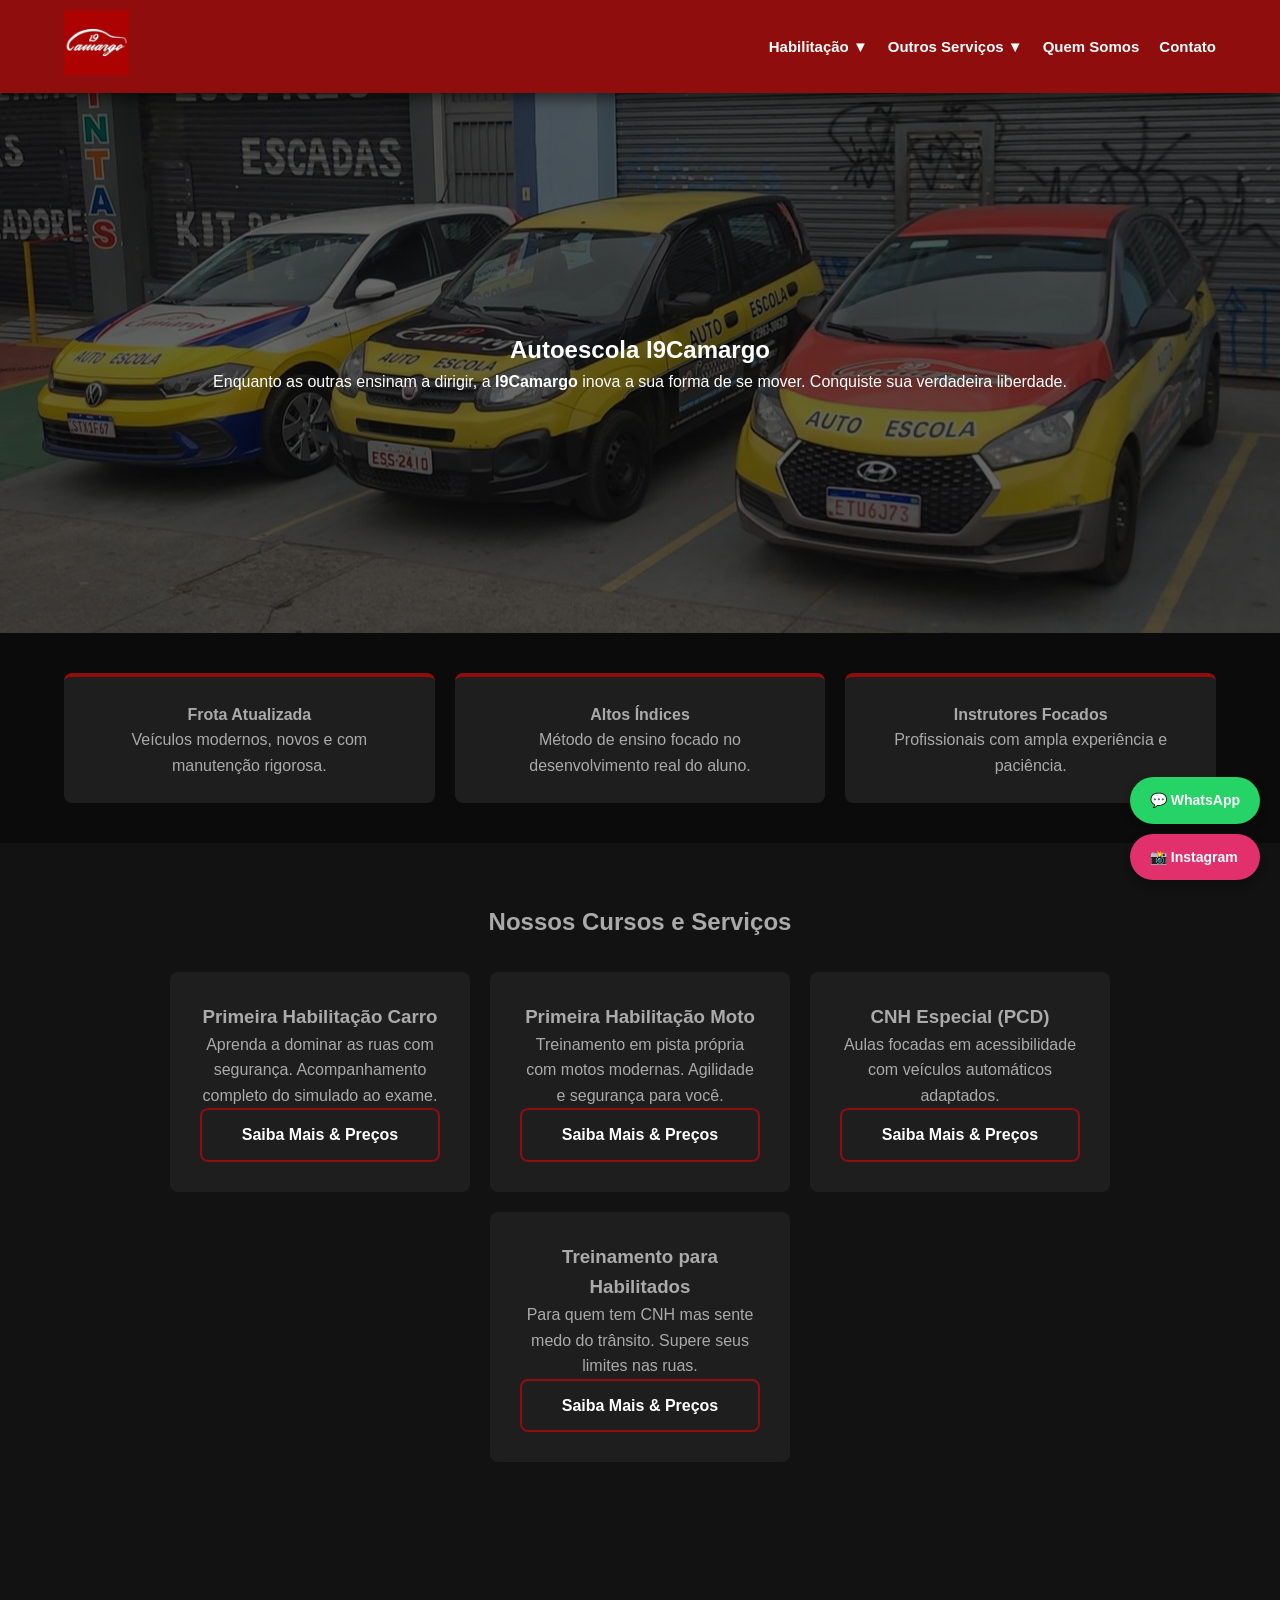
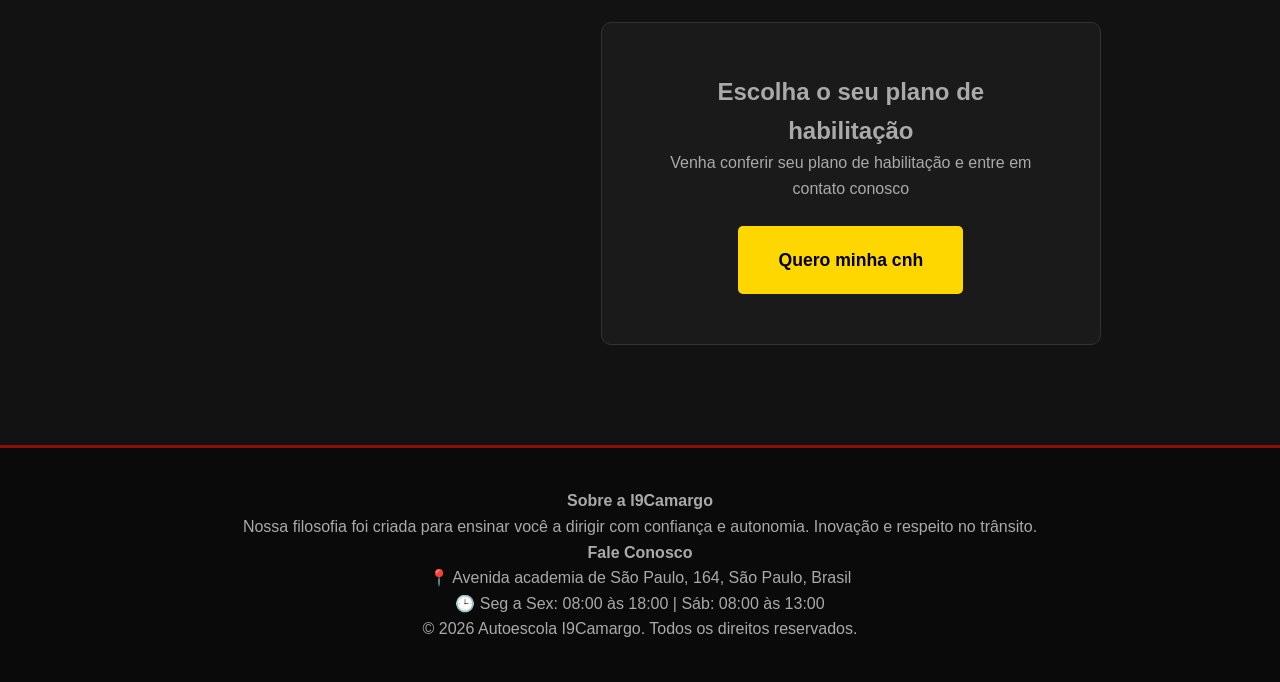
<file: index.html>
<!DOCTYPE html>
<html lang="pt-BR">
<head>
    <meta charset="UTF-8">
    <meta name="viewport" content="width=device-width, initial-scale=1.0">
    <title>Autoescola I9Camargo | Sua CNH Sem Burocracia</title>
    <link rel="icon" type="image/jpeg" href="assets/logo.jpg">
    <link rel="stylesheet" href="css/style.css">
    <style>
        /* Ajustes para centralizar o último card */
        .grid-servicos { display: flex; flex-wrap: wrap; justify-content: center; gap: 20px; }
        .card { width: 300px; }
        .container-flex-planos { display: flex; justify-content: flex-end; padding: 40px 10%; }
        .card-chamada { 
            background: #1a1a1a; 
            padding: 50px; 
            border-radius: 10px; 
            border: 1px solid #333; 
            text-align: center; 
            width: 100%; 
            max-width: 500px; 
        }
        .btn-grande { 
            background: #FFD700; 
            color: #000; 
            padding: 20px 40px; 
            text-decoration: none; 
            font-weight: bold; 
            border-radius: 5px; 
            display: inline-block; 
            margin-top: 25px; 
            font-size: 1.1rem;
        }
    </style>
</head>
<body>

    <div class="topo-comercial">
        <div>📍 Avenida academia de São Paulo, 164, São Paulo, Brasil</div>
        <div>
            <a href="https://www.instagram.com/autoescolai9camargo/#" target="_blank">📸 Instagram</a>
            <a href="https://wa.me/message/3VDWR5NXCJEEN1" target="_blank">💬 WhatsApp</a>
        </div>
    </div>

    <header>
        <a href="#" class="logo-container">
            <img src="assets/logo.jpg" alt="Autoescola i9Camargo" class="logo-img">
        </a>
        <nav>
            <div class="menu-item">
                <button class="dropdown-btn">Habilitação ▼</button>
                <div class="dropdown-content">
                    <a href="cnh-b.html">Primeira CNH Carro (B)</a>
                    <a href="cnh-a.html">Primeira CNH Moto (A)</a>
                    <a href="#">CNH Carro e Moto (AB)</a>
                    <a href="cnh-pcd.html">CNH Especial (PCD)</a>
                </div>
            </div>
            <div class="menu-item">
                <button class="dropdown-btn">Outros Serviços ▼</button>
                <div class="dropdown-content">
                    <a href="#">Reciclagem de CNH</a>
                    <a href="#">Aulas para Habilitados</a>
                </div>
            </div>
            <div class="menu-item"><a href="sobre.html">Quem Somos</a></div>
            <div class="menu-item"><a href="#contato">Contato</a></div>
        </nav>
    </header>

    <section class="hero">
        <h1>Autoescola I9Camargo</h1>
        <p>Enquanto as outras ensinam a dirigir, a <strong>I9Camargo</strong> inova a sua forma de se mover. Conquiste sua verdadeira liberdade.</p>
    </section>

    <section class="diferenciais">
        <div class="dif-item"><h4>Frota Atualizada</h4><p>Veículos modernos, novos e com manutenção rigorosa.</p></div>
        <div class="dif-item"><h4>Altos Índices</h4><p>Método de ensino focado no desenvolvimento real do aluno.</p></div>
        <div class="dif-item"><h4>Instrutores Focados</h4><p>Profissionais com ampla experiência e paciência.</p></div>
    </section>

    <section class="servicos" id="servicos">
        <h2>Nossos Cursos e Serviços</h2>
        <div class="grid-servicos">
            <div class="card">
                <h3>Primeira Habilitação Carro</h3>
                <p>Aprenda a dominar as ruas com segurança. Acompanhamento completo do simulado ao exame.</p>
                <a href="cnh-b.html" class="btn-card">Saiba Mais & Preços</a>
            </div>
            <div class="card">
                <h3>Primeira Habilitação Moto</h3>
                <p>Treinamento em pista própria com motos modernas. Agilidade e segurança para você.</p>
                <a href="cnh-a.html" class="btn-card">Saiba Mais & Preços</a>
            </div>
            <div class="card">
                <h3>CNH Especial (PCD)</h3>
                <p>Aulas focadas em acessibilidade com veículos automáticos adaptados.</p>
                <a href="cnh-pcd.html" class="btn-card">Saiba Mais & Preços</a>
            </div>
            <div class="card">
                <h3>Treinamento para Habilitados</h3>
                <p>Para quem tem CNH mas sente medo do trânsito. Supere seus limites nas ruas.</p>
                <a href="#" class="btn-card">Saiba Mais & Preços</a>
            </div>
        </div>
    </section>

    <section class="secao-planos" id="planos">
        <div class="container-flex-planos">
            <div class="card-chamada">
                <h2>Escolha o seu plano de habilitação</h2>
                <p>Venha conferir seu plano de habilitação e entre em contato conosco</p>
                <a href="https://wa.me/message/3VDWR5NXCJEEN1" target="_blank" class="btn-grande">Quero minha cnh</a>
            </div>
        </div>
    </section>

    <footer id="contato">
        <div class="footer-container">
            <div class="footer-col">
                <h4>Sobre a I9Camargo</h4>
                <p>Nossa filosofia foi criada para ensinar você a dirigir com confiança e autonomia. Inovação e respeito no trânsito.</p>
            </div>
            <div class="footer-col">
                <h4>Fale Conosco</h4>
                <p>📍 Avenida academia de São Paulo, 164, São Paulo, Brasil</p>
                <p>🕒 Seg a Sex: 08:00 às 18:00 | Sáb: 08:00 às 13:00</p>
            </div>
        </div>
        <div class="footer-bottom">
            <p>&copy; 2026 Autoescola I9Camargo. Todos os direitos reservados.</p>
        </div>
    </footer>

    <div class="botoes-flutuantes">
        <a href="https://wa.me/message/3VDWR5NXCJEEN1" target="_blank" class="btn-float whatsapp">💬 WhatsApp</a>
        <a href="https://www.instagram.com/autoescolai9camargo/#" target="_blank" class="btn-float instagram">📸 Instagram</a>
    </div>

    <script src="js/script.js"></script>
</body>
</html>
</file>
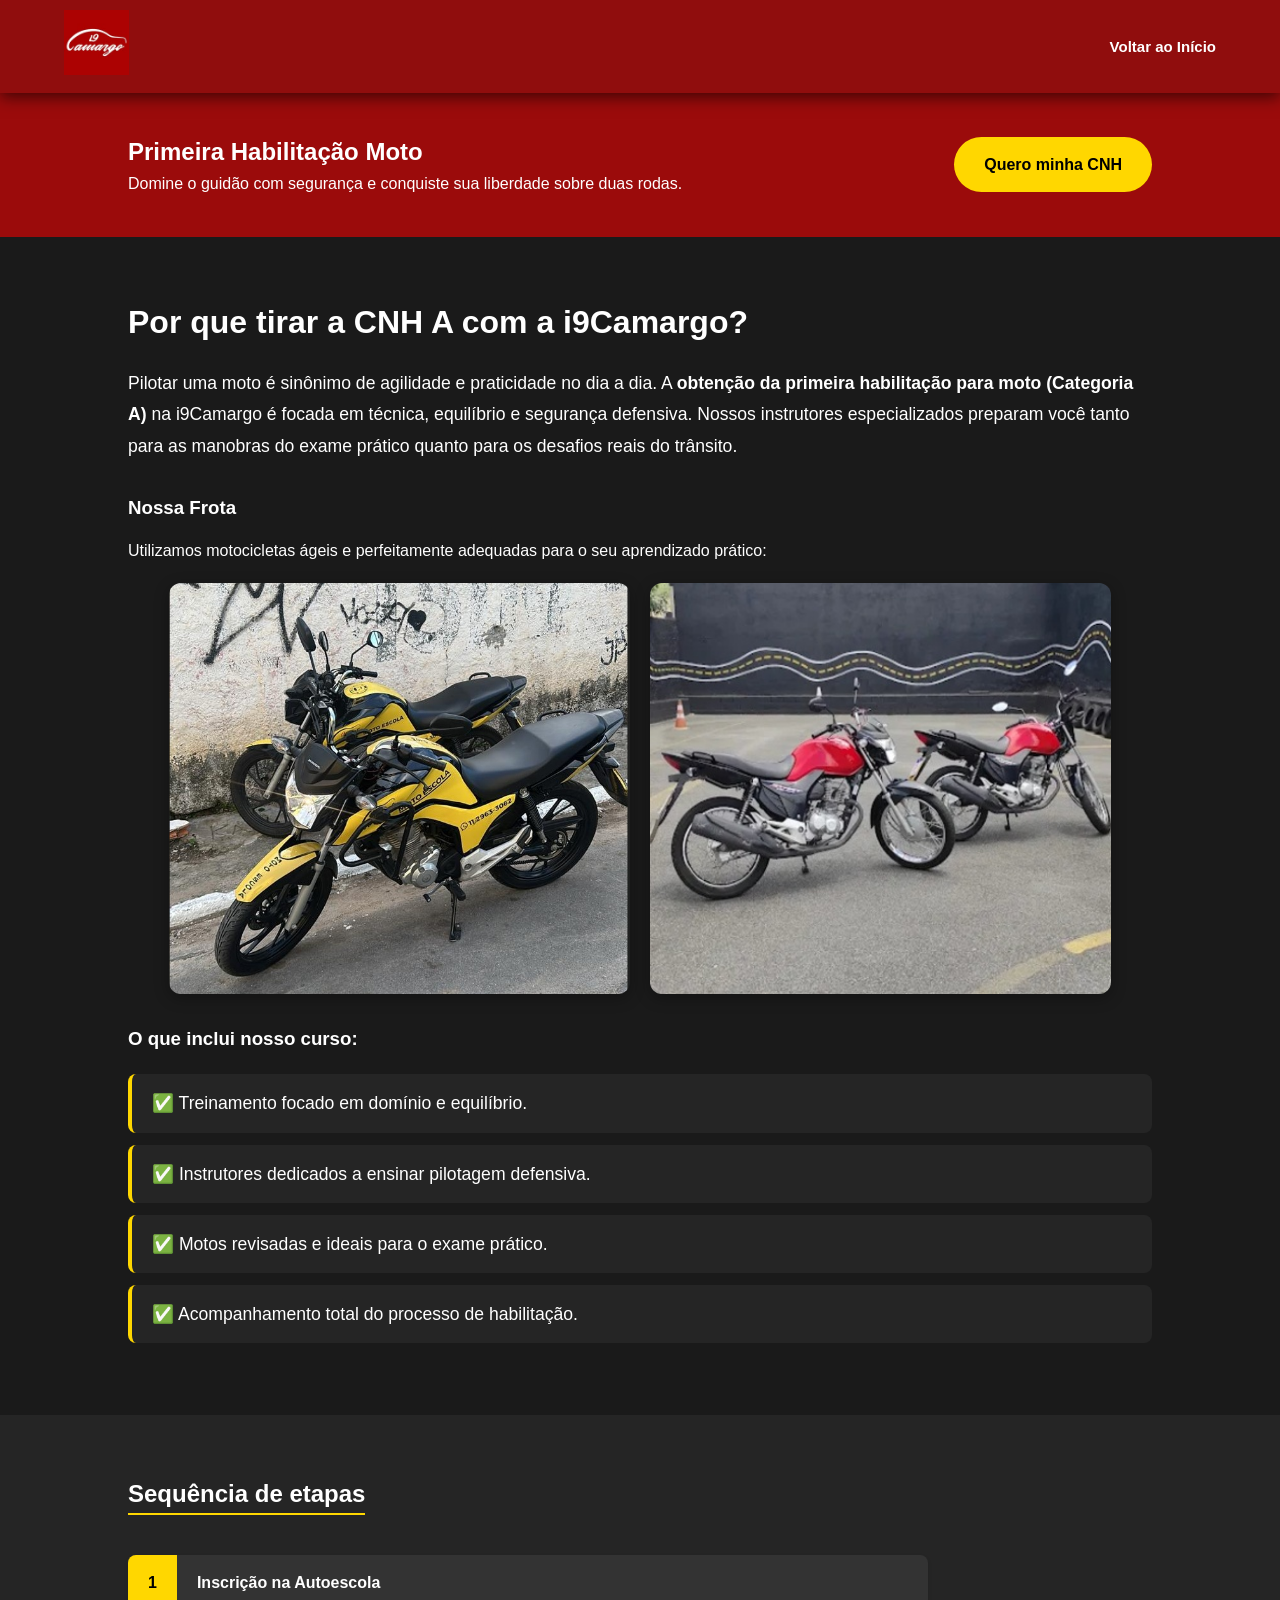
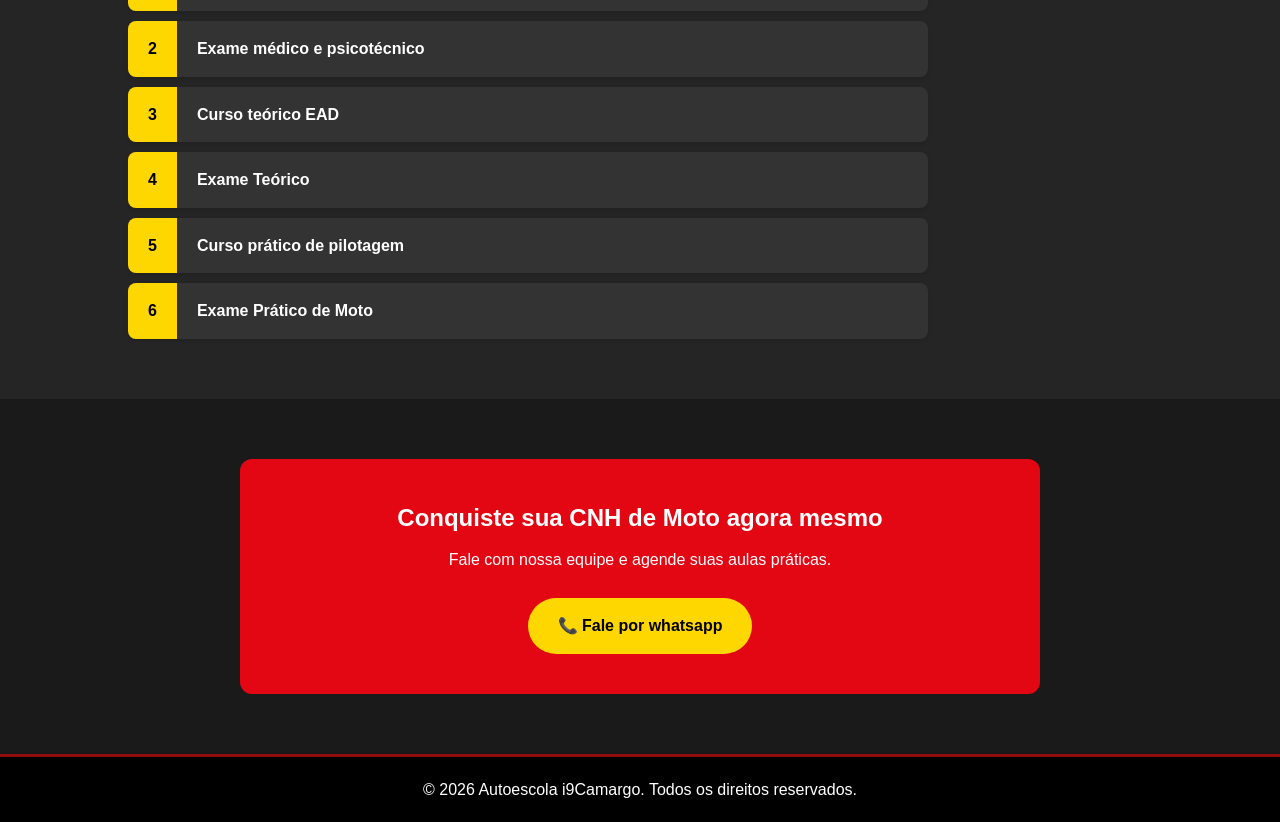
<file: cnh-a.html>
<!DOCTYPE html>
<html lang="pt-BR">
<head>
    <meta charset="UTF-8">
    <meta name="viewport" content="width=device-width, initial-scale=1.0">
    <title>Primeira CNH Moto (A) | Autoescola i9Camargo</title>
    <link rel="stylesheet" href="css/style.css">
    <style>
        .etapa-num { background: #FFD700 !important; color: #000 !important; }
        .lista-beneficios { list-style-type: none; padding-left: 0; margin-top: 20px; }
        .lista-beneficios li { background: #252525; margin-bottom: 12px; padding: 15px 20px; border-radius: 8px; display: flex; align-items: center; border-left: 4px solid #FFD700; font-size: 1.1rem; }
    </style>
</head>
<body style="background-color: #121212; color: #ffffff;">

    <header>
        <a href="index.html"><img src="assets/logo.jpg" alt="Autoescola i9Camargo" class="logo-img"></a>
        <nav><div class="menu-item"><a href="index.html" style="color: #ffffff;">Voltar ao Início</a></div></nav>
    </header>

    <!-- Banner ajustado com justify-content: space-between para colocar o botão na direita[cite: 1] -->
    <section class="banner-cnh" style="display: flex; align-items: center; justify-content: space-between; padding: 40px 10%; background: #9b0b0b;">
        <div class="conteudo-banner">
            <h1>Primeira Habilitação Moto</h1>
            <p>Domine o guidão com segurança e conquiste sua liberdade sobre duas rodas.</p>
        </div>
        <div class="botao-banner">
            <a href="https://wa.me/message/3VDWR5NXCJEEN1" target="_blank" class="btn-banner">Quero minha CNH</a>
        </div>
    </section>

    <section class="detalhes-curso" style="padding: 60px 10%; background: #1a1a1a; color: #ffffff;">
        <h2 style="font-size: 2rem; margin-bottom: 20px;">Por que tirar a CNH A com a i9Camargo?</h2>
        <p style="margin-bottom: 20px; font-size: 1.1rem; line-height: 1.8;">
            Pilotar uma moto é sinônimo de agilidade e praticidade no dia a dia. A 
            <strong>obtenção da primeira habilitação para moto (Categoria A)</strong> na i9Camargo é focada 
            em técnica, equilíbrio e segurança defensiva. Nossos instrutores especializados preparam você 
            tanto para as manobras do exame prático quanto para os desafios reais do trânsito.
        </p>
        
        <h3 style="margin-top: 30px; margin-bottom: 15px;">Nossa Frota</h3>
        <p>Utilizamos motocicletas ágeis e perfeitamente adequadas para o seu aprendizado prático:</p>
        <div style="display: flex; gap: 20px; justify-content: center; flex-wrap: wrap; margin: 20px 0;">
            <img src="assets/amarelo.jpg" alt="Moto Amarela" style="width: 45%; border-radius: 12px; box-shadow: 0 4px 15px rgba(0,0,0,0.3);">
            <img src="assets/vermelho.jpg" alt="Moto Vermelha" style="width: 45%; border-radius: 12px; box-shadow: 0 4px 15px rgba(0,0,0,0.3);">
        </div>
        
        <h3 style="margin-top: 30px; margin-bottom: 15px;">O que inclui nosso curso:</h3>
        <ul class="lista-beneficios">
            <li>✅ Treinamento focado em domínio e equilíbrio.</li>
            <li>✅ Instrutores dedicados a ensinar pilotagem defensiva.</li>
            <li>✅ Motos revisadas e ideais para o exame prático.</li>
            <li>✅ Acompanhamento total do processo de habilitação.</li>
        </ul>
    </section>

    <section style="padding: 60px 10%; background: #252525;">
        <h2 style="margin-bottom: 20px; border-bottom: 2px solid #FFD700; display: inline-block; color: #ffffff;">Sequência de etapas</h2>
        <div style="display: flex; flex-direction: column; gap: 10px; max-width: 800px; margin-top: 20px;">
            <div style="display: flex; align-items: center; background: #333333; border-radius: 8px; overflow: hidden; box-shadow: 0 2px 4px rgba(0,0,0,0.1);">
                <div class="etapa-num" style="padding: 15px 20px; font-weight: bold;">1</div>
                <div style="padding: 15px 20px; font-weight: 600; color: #ffffff;">Inscrição na Autoescola</div>
            </div>
            <div style="display: flex; align-items: center; background: #333333; border-radius: 8px; overflow: hidden; box-shadow: 0 2px 4px rgba(0,0,0,0.1);">
                <div class="etapa-num" style="padding: 15px 20px; font-weight: bold;">2</div>
                <div style="padding: 15px 20px; font-weight: 600; color: #ffffff;">Exame médico e psicotécnico</div>
            </div>
            <div style="display: flex; align-items: center; background: #333333; border-radius: 8px; overflow: hidden; box-shadow: 0 2px 4px rgba(0,0,0,0.1);">
                <div class="etapa-num" style="padding: 15px 20px; font-weight: bold;">3</div>
                <div style="padding: 15px 20px; font-weight: 600; color: #ffffff;">Curso teórico EAD</div>
            </div>
            <div style="display: flex; align-items: center; background: #333333; border-radius: 8px; overflow: hidden; box-shadow: 0 2px 4px rgba(0,0,0,0.1);">
                <div class="etapa-num" style="padding: 15px 20px; font-weight: bold;">4</div>
                <div style="padding: 15px 20px; font-weight: 600; color: #ffffff;">Exame Teórico</div>
            </div>
            <div style="display: flex; align-items: center; background: #333333; border-radius: 8px; overflow: hidden; box-shadow: 0 2px 4px rgba(0,0,0,0.1);">
                <div class="etapa-num" style="padding: 15px 20px; font-weight: bold;">5</div>
                <div style="padding: 15px 20px; font-weight: 600; color: #ffffff;">Curso prático de pilotagem</div>
            </div>
            <div style="display: flex; align-items: center; background: #333333; border-radius: 8px; overflow: hidden; box-shadow: 0 2px 4px rgba(0,0,0,0.1);">
                <div class="etapa-num" style="padding: 15px 20px; font-weight: bold;">6</div>
                <div style="padding: 15px 20px; font-weight: 600; color: #ffffff;">Exame Prático de Moto</div>
            </div>
        </div>
    </section>

    <section style="padding: 60px 10%; background: #1a1a1a; text-align: center;">
        <div style="background: #e30613; color: white; padding: 40px; border-radius: 12px; max-width: 800px; margin: 0 auto;">
            <h2 style="margin-bottom: 10px;">Conquiste sua CNH de Moto agora mesmo</h2>
            <p style="margin-bottom: 25px;">Fale com nossa equipe e agende suas aulas práticas.</p>
            <a href="https://wa.me/message/3VDWR5NXCJEEN1" target="_blank" class="btn-banner">📞 Fale por whatsapp</a>
        </div>
    </section>

    <footer id="contato" style="background: #000000; padding: 20px; text-align: center; color: #ffffff;">
        <p>&copy; 2026 Autoescola i9Camargo. Todos os direitos reservados.</p>
    </footer>

    <script src="js/script.js"></script>
</body>
</html>
</file>
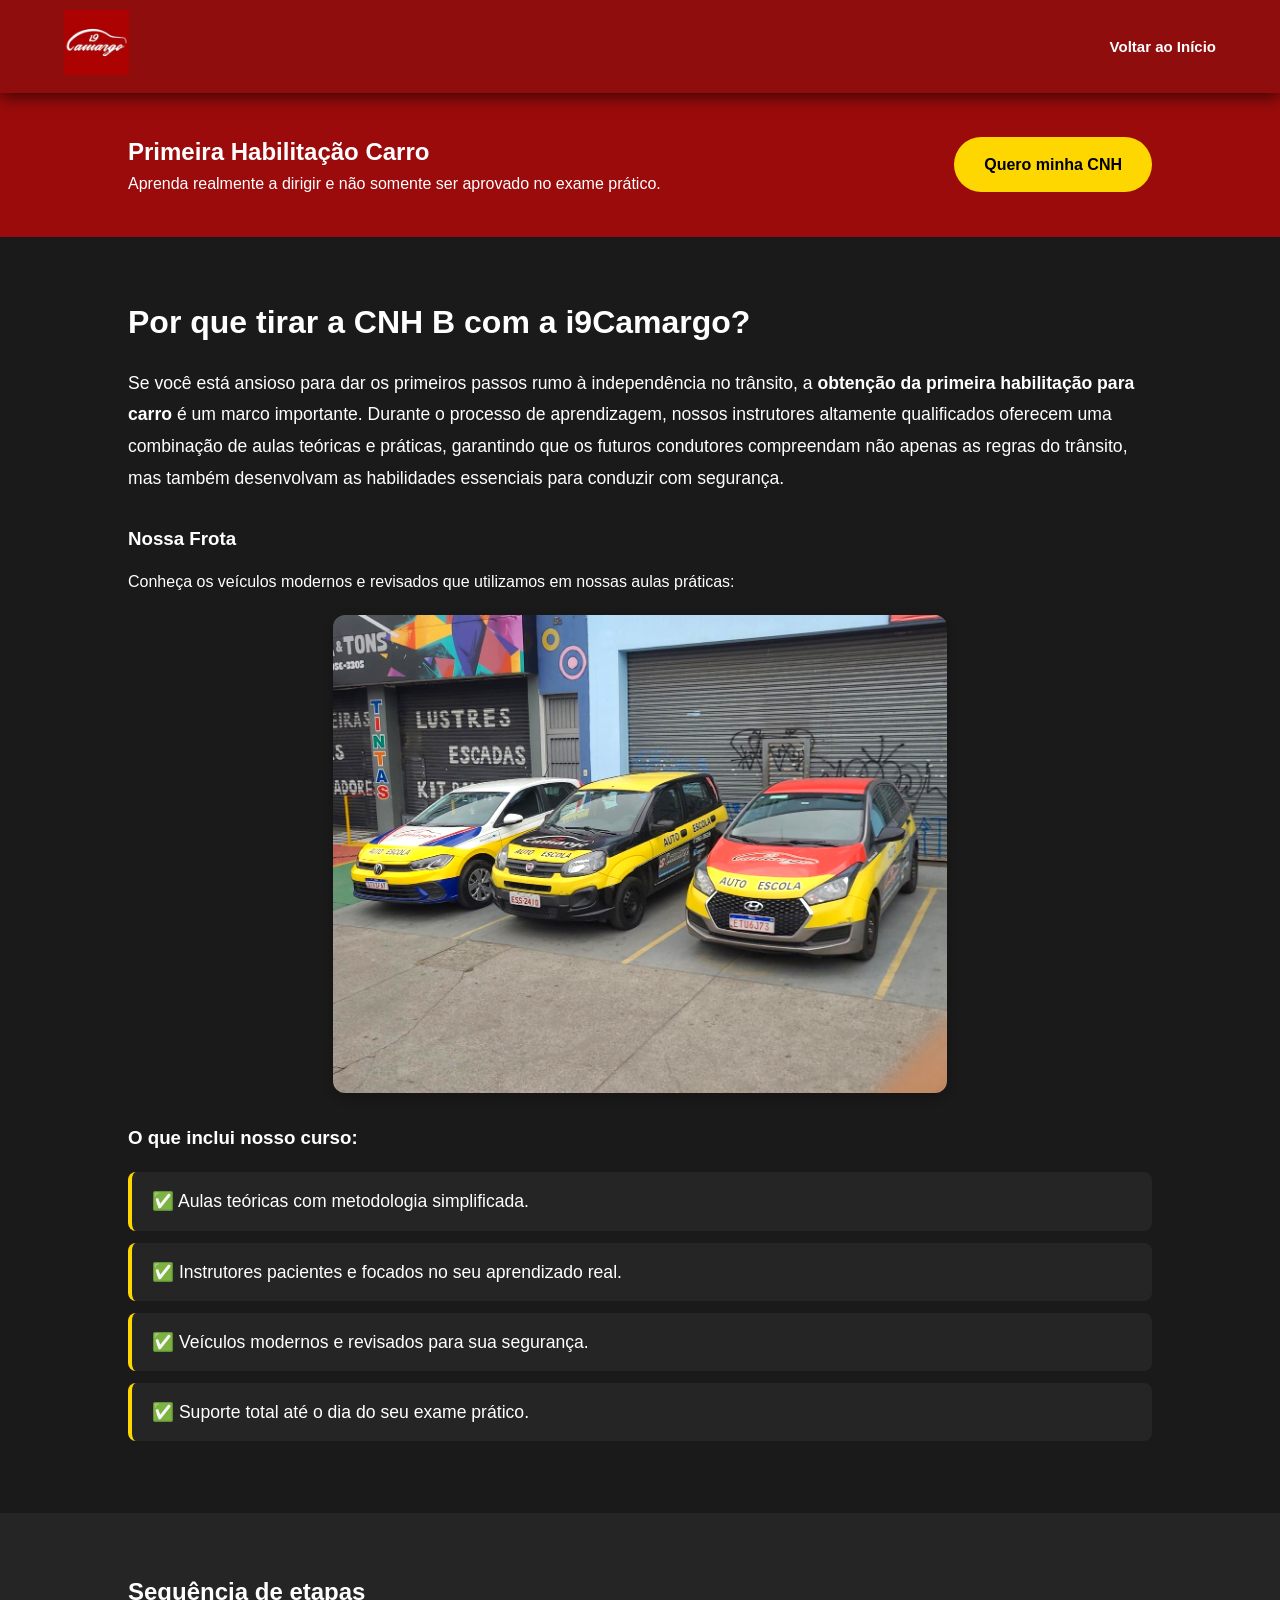
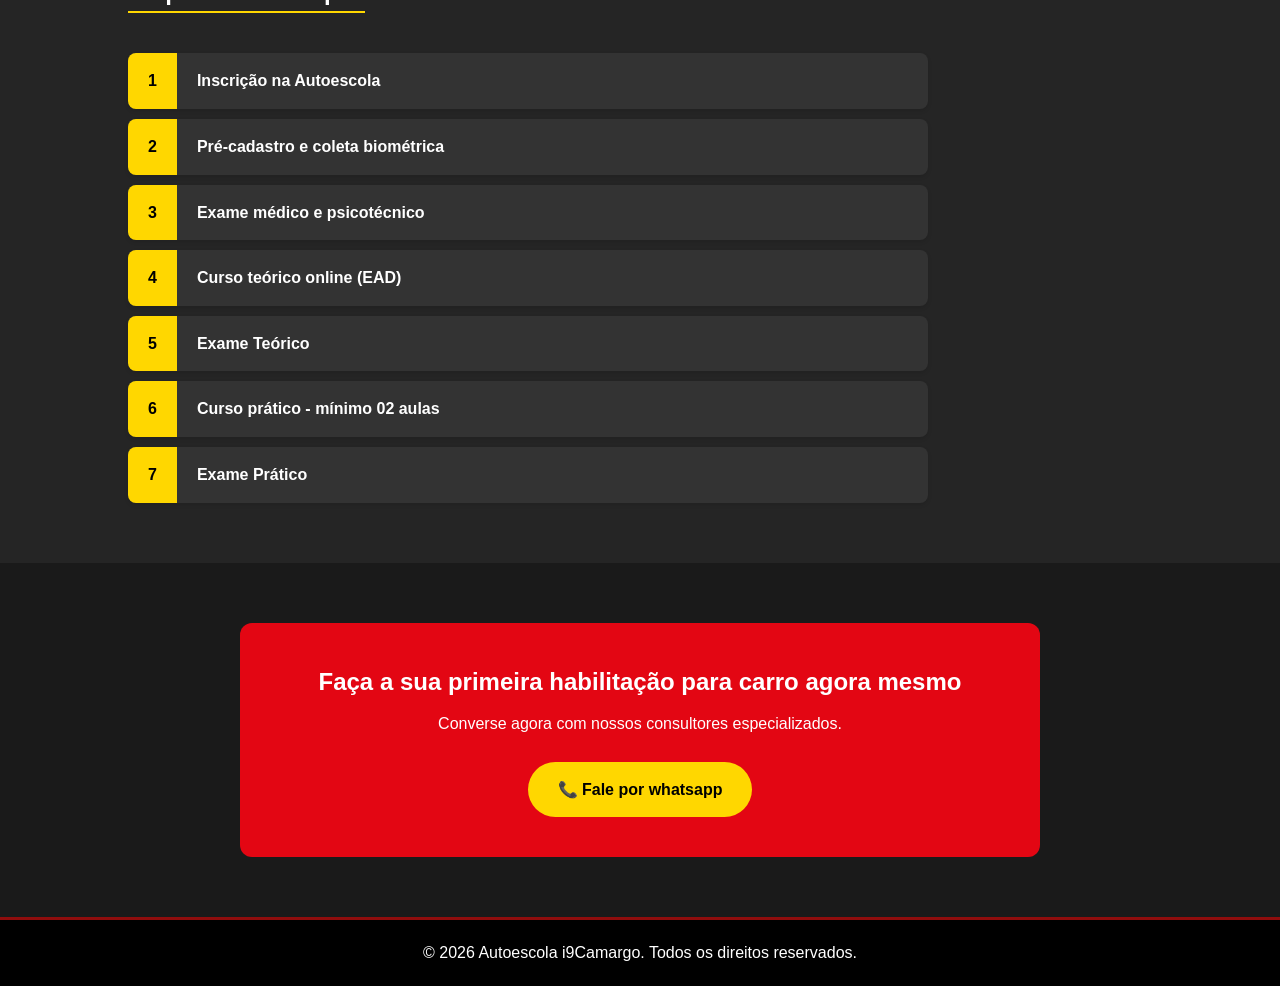
<file: cnh-b.html>
<!DOCTYPE html>
<html lang="pt-BR">
<head>
    <meta charset="UTF-8">
    <meta name="viewport" content="width=device-width, initial-scale=1.0">
    <title>Primeira CNH Carro (B) | Autoescola i9Camargo</title>
    <link rel="stylesheet" href="css/style.css">
    <style>
        .foto-frota-ajustada {
            filter: brightness(1.05) contrast(1.1) saturate(1.1);
            border-radius: 12px;
            box-shadow: 0 4px 15px rgba(0,0,0,0.3);
            width: 60%; 
            height: auto;
            display: block;
            margin: 20px auto;
        }
        .etapa-num { background: #FFD700 !important; color: #000 !important; }
        .lista-beneficios { list-style-type: none; padding-left: 0; margin-top: 20px; }
        .lista-beneficios li { background: #252525; margin-bottom: 12px; padding: 15px 20px; border-radius: 8px; display: flex; align-items: center; border-left: 4px solid #FFD700; font-size: 1.1rem; }
    </style>
</head>
<body style="background-color: #121212; color: #ffffff;">

    <header>
        <a href="index.html"><img src="assets/logo.jpg" alt="Autoescola i9Camargo" class="logo-img"></a>
        <nav><div class="menu-item"><a href="index.html" style="color: #ffffff;">Voltar ao Início</a></div></nav>
    </header>

    <!-- Banner ajustado para alinhar o conteúdo à esquerda e o botão à direita[cite: 1] -->
    <section class="banner-cnh" style="display: flex; align-items: center; justify-content: space-between; padding: 40px 10%; background: #9b0b0b;">
        <div class="conteudo-banner">
            <h1>Primeira Habilitação Carro</h1>
            <p>Aprenda realmente a dirigir e não somente ser aprovado no exame prático.</p>
        </div>
        <div class="botao-banner">
            <a href="https://wa.me/message/3VDWR5NXCJEEN1" target="_blank" class="btn-banner">Quero minha CNH</a>
        </div>
    </section>

    <section class="detalhes-curso" style="padding: 60px 10%; background: #1a1a1a; color: #ffffff;">
        <h2 style="font-size: 2rem; margin-bottom: 20px;">Por que tirar a CNH B com a i9Camargo?</h2>
        <p style="margin-bottom: 20px; font-size: 1.1rem; line-height: 1.8;">
            Se você está ansioso para dar os primeiros passos rumo à independência no trânsito, a 
            <strong>obtenção da primeira habilitação para carro</strong> é um marco importante. 
            Durante o processo de aprendizagem, nossos instrutores altamente qualificados oferecem 
            uma combinação de aulas teóricas e práticas, garantindo que os futuros condutores 
            compreendam não apenas as regras do trânsito, mas também desenvolvam as habilidades 
            essenciais para conduzir com segurança.
        </p>
        
        <h3 style="margin-top: 30px; margin-bottom: 15px;">Nossa Frota</h3>
        <p>Conheça os veículos modernos e revisados que utilizamos em nossas aulas práticas:</p>
        <img src="assets/frota.jpg" alt="Nossa Frota de Veículos" class="foto-frota-ajustada">
        
        <h3 style="margin-top: 30px; margin-bottom: 15px;">O que inclui nosso curso:</h3>
        <ul class="lista-beneficios">
            <li>✅ Aulas teóricas com metodologia simplificada.</li>
            <li>✅ Instrutores pacientes e focados no seu aprendizado real.</li>
            <li>✅ Veículos modernos e revisados para sua segurança.</li>
            <li>✅ Suporte total até o dia do seu exame prático.</li>
        </ul>
    </section>

    <section style="padding: 60px 10%; background: #252525;">
        <h2 style="margin-bottom: 20px; border-bottom: 2px solid #FFD700; display: inline-block; color: #ffffff;">Sequência de etapas</h2>
        <div style="display: flex; flex-direction: column; gap: 10px; max-width: 800px; margin-top: 20px;">
            <div style="display: flex; align-items: center; background: #333333; border-radius: 8px; overflow: hidden; box-shadow: 0 2px 4px rgba(0,0,0,0.1);"><div class="etapa-num" style="padding: 15px 20px; font-weight: bold;">1</div><div style="padding: 15px 20px; font-weight: 600; color: #ffffff;">Inscrição na Autoescola</div></div>
            <div style="display: flex; align-items: center; background: #333333; border-radius: 8px; overflow: hidden; box-shadow: 0 2px 4px rgba(0,0,0,0.1);"><div class="etapa-num" style="padding: 15px 20px; font-weight: bold;">2</div><div style="padding: 15px 20px; font-weight: 600; color: #ffffff;">Pré-cadastro e coleta biométrica</div></div>
            <div style="display: flex; align-items: center; background: #333333; border-radius: 8px; overflow: hidden; box-shadow: 0 2px 4px rgba(0,0,0,0.1);"><div class="etapa-num" style="padding: 15px 20px; font-weight: bold;">3</div><div style="padding: 15px 20px; font-weight: 600; color: #ffffff;">Exame médico e psicotécnico</div></div>
            <div style="display: flex; align-items: center; background: #333333; border-radius: 8px; overflow: hidden; box-shadow: 0 2px 4px rgba(0,0,0,0.1);"><div class="etapa-num" style="padding: 15px 20px; font-weight: bold;">4</div><div style="padding: 15px 20px; font-weight: 600; color: #ffffff;">Curso teórico online (EAD)</div></div>
            <div style="display: flex; align-items: center; background: #333333; border-radius: 8px; overflow: hidden; box-shadow: 0 2px 4px rgba(0,0,0,0.1);"><div class="etapa-num" style="padding: 15px 20px; font-weight: bold;">5</div><div style="padding: 15px 20px; font-weight: 600; color: #ffffff;">Exame Teórico</div></div>
            <div style="display: flex; align-items: center; background: #333333; border-radius: 8px; overflow: hidden; box-shadow: 0 2px 4px rgba(0,0,0,0.1);"><div class="etapa-num" style="padding: 15px 20px; font-weight: bold;">6</div><div style="padding: 15px 20px; font-weight: 600; color: #ffffff;">Curso prático - mínimo 02 aulas</div></div>
            <div style="display: flex; align-items: center; background: #333333; border-radius: 8px; overflow: hidden; box-shadow: 0 2px 4px rgba(0,0,0,0.1);"><div class="etapa-num" style="padding: 15px 20px; font-weight: bold;">7</div><div style="padding: 15px 20px; font-weight: 600; color: #ffffff;">Exame Prático</div></div>
        </div>
    </section>

    <section style="padding: 60px 10%; background: #1a1a1a; text-align: center;">
        <div style="background: #e30613; color: white; padding: 40px; border-radius: 12px; max-width: 800px; margin: 0 auto;">
            <h2 style="margin-bottom: 10px;">Faça a sua primeira habilitação para carro agora mesmo</h2>
            <p style="margin-bottom: 25px;">Converse agora com nossos consultores especializados.</p>
            <a href="https://wa.me/message/3VDWR5NXCJEEN1" target="_blank" class="btn-banner">📞 Fale por whatsapp</a>
        </div>
    </section>

    <footer id="contato" style="background: #000000; padding: 20px; text-align: center; color: #ffffff;">
        <p>&copy; 2026 Autoescola i9Camargo. Todos os direitos reservados.</p>
    </footer>

    <script src="js/script.js"></script>
</body>
</html>
</file>
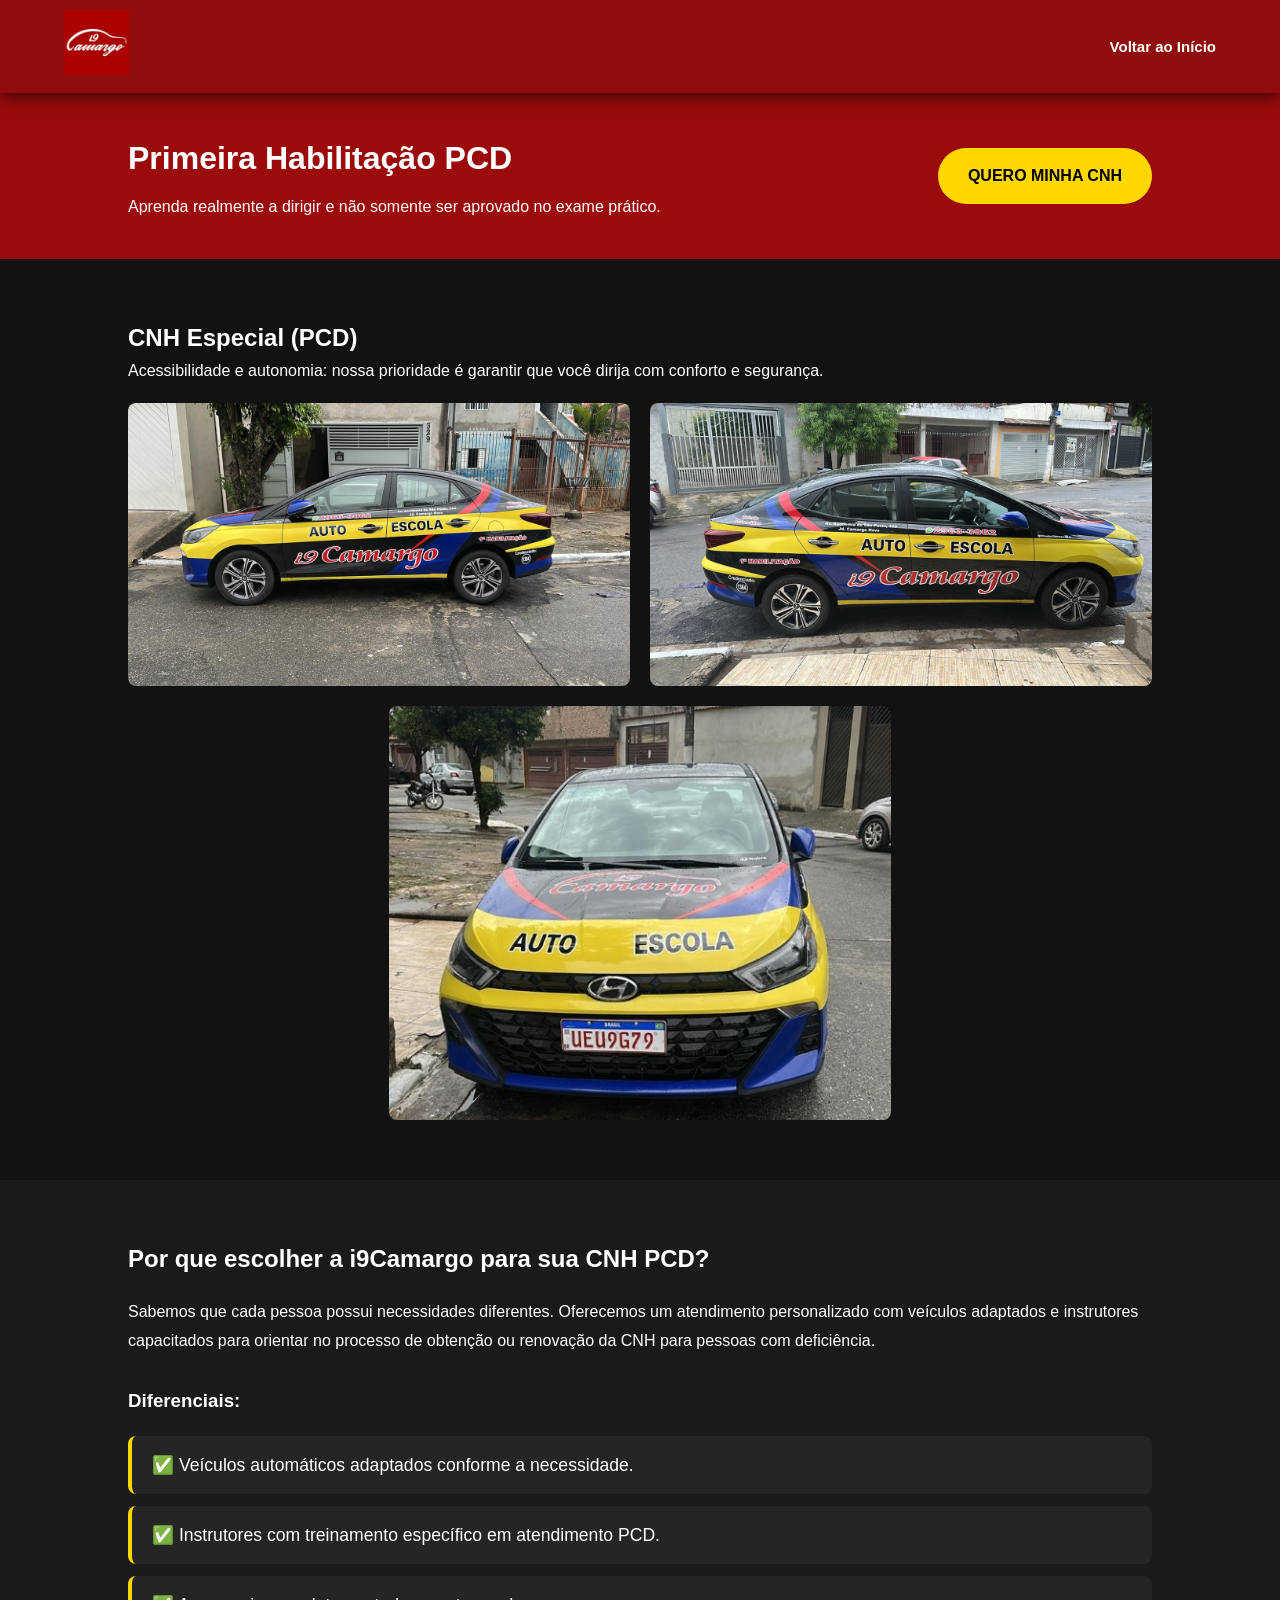
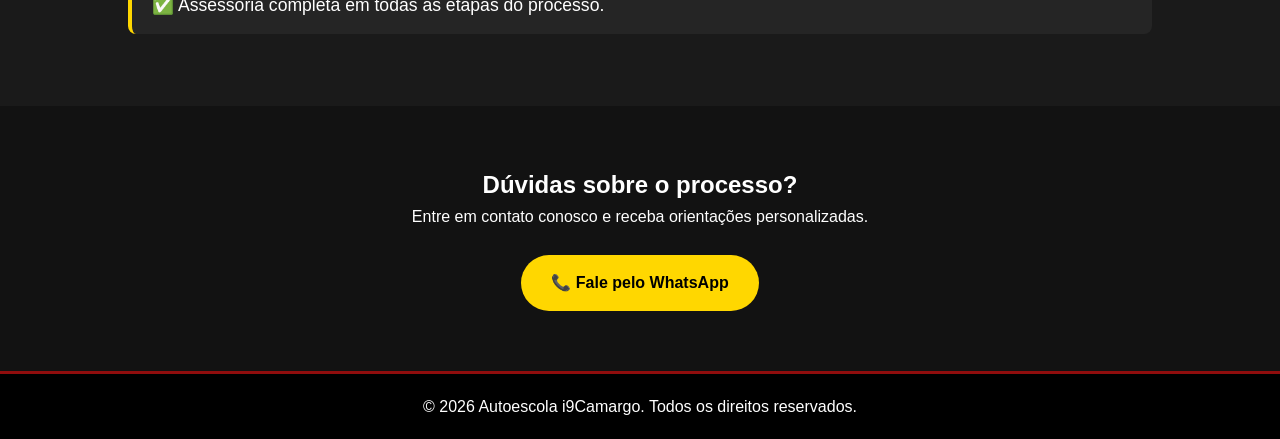
<file: cnh-pcd.html>
<!DOCTYPE html>
<html lang="pt-BR">
<head>
    <meta charset="UTF-8">
    <meta name="viewport" content="width=device-width, initial-scale=1.0">
    <title>CNH Especial (PCD) | Autoescola i9Camargo</title>
    <link rel="stylesheet" href="css/style.css">
    <style>
        .btn-amarelo { background: #FFD700 !important; color: #000 !important; padding: 20px 40px !important; font-size: 1.2rem !important; text-decoration: none; font-weight: bold; border-radius: 30px; display: inline-block; }
        
        .galeria-pcd { 
            display: flex; 
            flex-wrap: wrap; 
            gap: 20px; 
            margin-top: 20px; 
            justify-content: center; 
        }
        
        .galeria-pcd img { 
            width: calc(50% - 10px); 
            border-radius: 8px; 
        }

        .lista-beneficios {
            list-style-type: none;
            padding-left: 0;
            margin-top: 20px;
        }
        .lista-beneficios li {
            background: #252525;
            margin-bottom: 12px;
            padding: 15px 20px;
            border-radius: 8px;
            display: flex;
            align-items: center;
            border-left: 4px solid #FFD700;
            font-size: 1.1rem;
        }
    </style>
</head>
<body style="background-color: #121212; color: #ffffff;">

    <header>
        <a href="index.html"><img src="assets/logo.jpg" alt="Autoescola i9Camargo" class="logo-img"></a>
        <nav><div class="menu-item"><a href="index.html" style="color: #ffffff;">Voltar ao Início</a></div></nav>
    </header>

    <!-- Estrutura do banner padronizada, igual às outras páginas -->
    <section style="display: flex; align-items: center; justify-content: space-between; padding: 40px 10%; background: #9b0b0b;">
        <div class="conteudo-banner">
            <h2>Primeira Habilitação PCD</h2>
            <p>Aprenda realmente a dirigir e não somente ser aprovado no exame prático.</p>
        </div>
        <div class="botao-banner">
            <a href="https://wa.me/message/3VDWR5NXCJEEN1" target="_blank" class="btn-banner">QUERO MINHA CNH</a>
        </div>
    </section>

    <section style="padding: 60px 10%;">
        <h1>CNH Especial (PCD)</h1>
        <p>Acessibilidade e autonomia: nossa prioridade é garantir que você dirija com conforto e segurança.</p>
        
        <div class="galeria-pcd">
            <img src="assets/cnh-pcd.jpg" alt="CNH Especial PCD">
            <img src="assets/cnh-pcd1.jpg" alt="Veículo Adaptado">
            <img src="assets/cnh-pcd2.jpg" alt="Detalhe PCD">
        </div>
    </section>

    <section style="padding: 60px 10%; background: #1a1a1a;">
        <h2>Por que escolher a i9Camargo para sua CNH PCD?</h2>
        <p style="line-height: 1.8; margin-top: 20px;">
            Sabemos que cada pessoa possui necessidades diferentes. Oferecemos um atendimento personalizado 
            com veículos adaptados e instrutores capacitados para orientar no processo de obtenção ou 
            renovação da CNH para pessoas com deficiência.
        </p>

        <h3 style="margin-top: 30px;">Diferenciais:</h3>
        <ul class="lista-beneficios">
            <li>✅ Veículos automáticos adaptados conforme a necessidade.</li>
            <li>✅ Instrutores com treinamento específico em atendimento PCD.</li>
            <li>✅ Assessoria completa em todas as etapas do processo.</li>
        </ul>
    </section>

    <section style="padding: 60px 10%; text-align: center;">
        <h2>Dúvidas sobre o processo?</h2>
        <p style="margin-bottom: 25px;">Entre em contato conosco e receba orientações personalizadas.</p>
        <a href="https://wa.me/message/3VDWR5NXCJEEN1" target="_blank" class="btn-banner">📞 Fale pelo WhatsApp</a>
    </section>

    <footer style="background: #000000; padding: 20px; text-align: center; color: #ffffff;">
        <p>&copy; 2026 Autoescola i9Camargo. Todos os direitos reservados.</p>
    </footer>

</body>
</html>
</file>
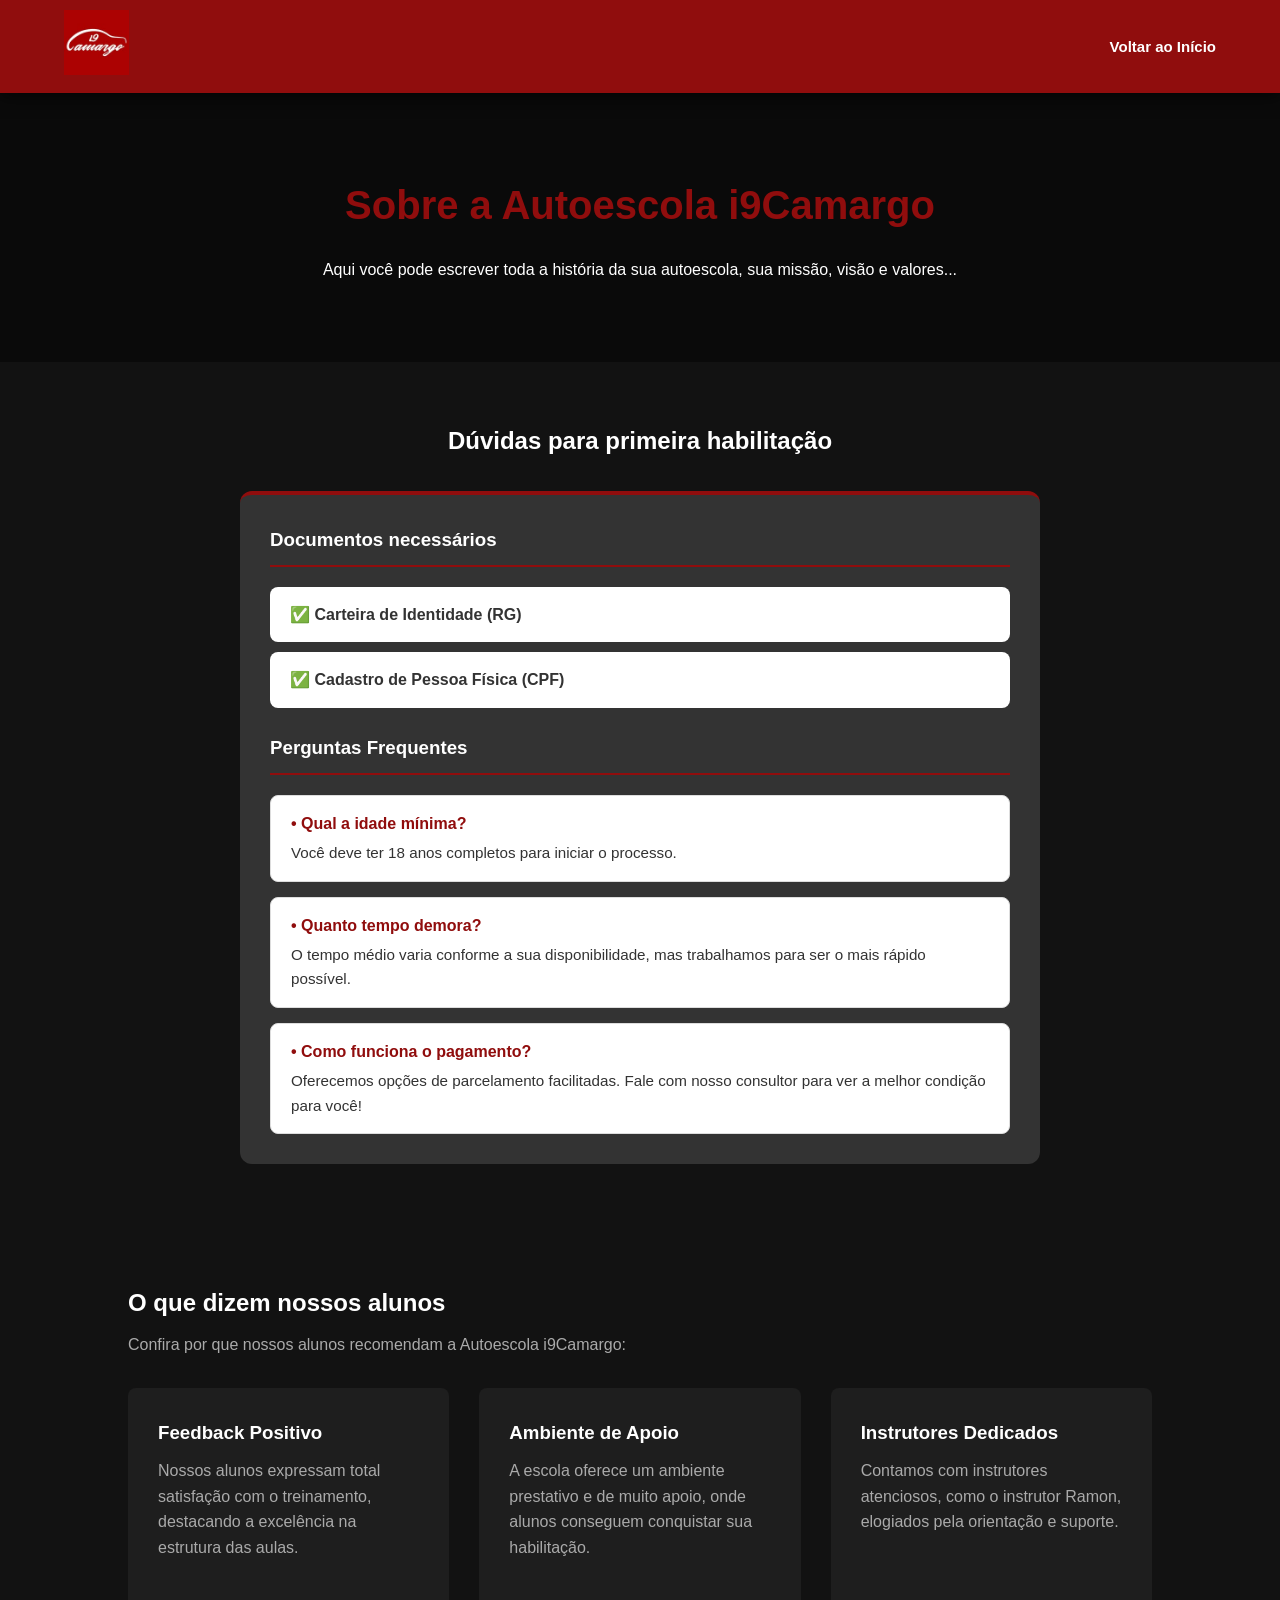
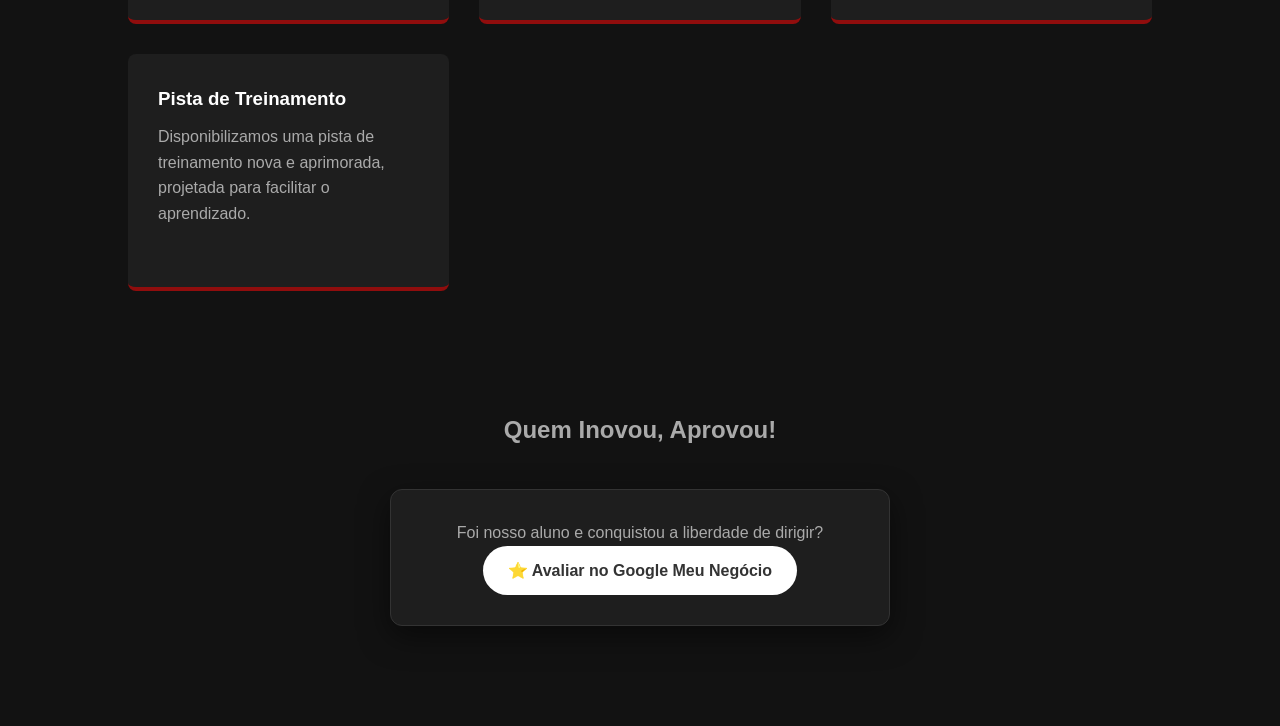
<file: sobre.html>
<!DOCTYPE html>
<html lang="pt-BR">
<head>
    <meta charset="UTF-8">
    <title>Quem Somos | Autoescola i9Camargo</title>
    <!-- Caminho corrigido para a pasta css -->
    <link rel="stylesheet" href="css/style.css">
</head>
<body>

    <header>
        <!-- Caminho corrigido para a pasta assets -->
        <a href="index.html"><img src="assets/logo.jpg" alt="Voltar" class="logo-img"></a>
        <nav><div class="menu-item"><a href="index.html">Voltar ao Início</a></div></nav>
    </header>

    <section class="header-sobre-custom">
        <h1>Sobre a Autoescola i9Camargo</h1>
        <p>Aqui você pode escrever toda a história da sua autoescola, sua missão, visão e valores...</p>
    </section>

    <!-- Nova Seção: Dúvidas para primeira habilitação (Movida para cima dos comentários) -->
    <section class="duvidas-cnh" style="padding: 60px 10%; background: #121212; color: #ffffff;">
        <h2 style="text-align: center; margin-bottom: 30px;">Dúvidas para primeira habilitação</h2>
        
        <div style="background: #333; padding: 30px; border-radius: 12px; max-width: 800px; margin: 0 auto; border-top: 4px solid var(--cor-principal);">
            
            <h3 style="margin-bottom: 20px; border-bottom: 2px solid var(--cor-principal); padding-bottom: 10px;">Documentos necessários</h3>
            <div style="background: white; color: #333; padding: 15px 20px; border-radius: 8px; margin-bottom: 10px; font-weight: bold;">✅ Carteira de Identidade (RG)</div>
            <div style="background: white; color: #333; padding: 15px 20px; border-radius: 8px; margin-bottom: 25px; font-weight: bold;">✅ Cadastro de Pessoa Física (CPF)</div>

            <h3 style="margin-bottom: 20px; border-bottom: 2px solid var(--cor-principal); padding-bottom: 10px;">Perguntas Frequentes</h3>
            
            <div style="background: white; color: #333; padding: 15px 20px; border-radius: 8px; margin-bottom: 15px; border: 1px solid #ddd;">
                <p style="font-weight: bold; color: var(--cor-principal); margin-bottom: 5px;">• Qual a idade mínima?</p>
                <p style="font-size: 0.95rem;">Você deve ter 18 anos completos para iniciar o processo.</p>
            </div>
            
            <div style="background: white; color: #333; padding: 15px 20px; border-radius: 8px; margin-bottom: 15px; border: 1px solid #ddd;">
                <p style="font-weight: bold; color: var(--cor-principal); margin-bottom: 5px;">• Quanto tempo demora?</p>
                <p style="font-size: 0.95rem;">O tempo médio varia conforme a sua disponibilidade, mas trabalhamos para ser o mais rápido possível.</p>
            </div>
            
            <div style="background: white; color: #333; padding: 15px 20px; border-radius: 8px; border: 1px solid #ddd;">
                <p style="font-weight: bold; color: var(--cor-principal); margin-bottom: 5px;">• Como funciona o pagamento?</p>
                <p style="font-size: 0.95rem;">Oferecemos opções de parcelamento facilitadas. Fale com nosso consultor para ver a melhor condição para você!</p>
            </div>
        </div>
    </section>

    <section class="depoimentos-container">
        <h2>O que dizem nossos alunos</h2>
        <p>Confira por que nossos alunos recomendam a Autoescola i9Camargo:</p>
        <div class="depoimentos-grid">
            <div class="card-depoimento">
                <h3>Feedback Positivo</h3>
                <p>Nossos alunos expressam total satisfação com o treinamento, destacando a excelência na estrutura das aulas.</p>
            </div>
            <div class="card-depoimento">
                <h3>Ambiente de Apoio</h3>
                <p>A escola oferece um ambiente prestativo e de muito apoio, onde alunos conseguem conquistar sua habilitação.</p>
            </div>
            <div class="card-depoimento">
                <h3>Instrutores Dedicados</h3>
                <p>Contamos com instrutores atenciosos, como o instrutor Ramon, elogiados pela orientação e suporte.</p>
            </div>
            <div class="card-depoimento">
                <h3>Pista de Treinamento</h3>
                <p>Disponibilizamos uma pista de treinamento nova e aprimorada, projetada para facilitar o aprendizado.</p>
            </div>
        </div>
    </section>

    <!-- Estrutura de depoimentos idêntica ao index.html -->
    <section class="depoimentos" id="depoimentos">
        <h2>Quem Inovou, Aprovou!</h2>
        <script defer async src='https://cdn.trustindex.io/loader.js?c53eea474519908a4356fb5bb89'></script>
        <div class="google-review-action">
            <p>Foi nosso aluno e conquistou a liberdade de dirigir?</p>
            <a href="https://search.google.com/local/writereview?placeid=ChIJ-aQUEK5lzpQRDNCk41wBbVM" target="_blank" class="btn-google">⭐ Avaliar no Google Meu Negócio</a>
        </div>
    </section>

    <!-- Caminho corrigido para a pasta js -->
    <script src="js/script.js"></script>
</body>
</html>
</file>
<file: css/style.css>
* { margin: 0; padding: 0; box-sizing: border-box; font-family: 'Segoe UI', Tahoma, sans-serif; }
:root { --cor-principal: #900d0d; --cor-escura: #121212; --cor-card: #1e1e1e; --texto-claro: #ffffff; --texto-escuro: #aaaaaa; --verde-whatsapp: #25d366; }
html { scroll-behavior: smooth; }
body { background-color: var(--cor-escura); color: var(--texto-escuro); line-height: 1.6; overflow-x: hidden; }

/* --- Topo Comercial --- */
.topo-comercial { 
    display: none !important; 
}

/* --- Cabeçalho --- */
header { background-color: var(--cor-principal); padding: 10px 5%; display: flex; justify-content: space-between; align-items: center; position: sticky; top: 0; z-index: 1000; box-shadow: 0 4px 15px rgba(0,0,0,0.6); }
.logo-img { height: 65px; width: auto; }
nav { display: flex; align-items: center; }
.menu-item { position: relative; margin-left: 20px; }

nav a, .dropdown-btn { color: var(--texto-claro); text-decoration: none; font-weight: 600; font-size: 15px; background: none; border: none; cursor: pointer; }
.dropdown-content { display: none; position: absolute; background-color: var(--cor-card); min-width: 220px; box-shadow: 0px 8px 16px rgba(0,0,0,0.5); top: 100%; left: 0; z-index: 10; border-radius: 0 0 8px 8px; }
.dropdown-content a { color: var(--texto-claro); padding: 12px 16px; display: block; border-bottom: 1px solid #2d2d2d; }
.dropdown-content.show { display: block; }

/* --- Botões Customizados --- */
.btn-nav { background-color: white !important; color: var(--cor-principal) !important; padding: 10px 20px; border-radius: 50px !important; transition: all 0.3s ease; box-shadow: 0 2px 8px rgba(0,0,0,0.2); }
.btn-nav:hover { background-color: #f0f0f0 !important; transform: scale(1.05); }
.btn-principal { background-color: var(--cor-principal); color: var(--texto-claro); padding: 15px 40px; text-decoration: none; font-weight: 700; border-radius: 50px; text-transform: uppercase; transition: all 0.3s ease; box-shadow: 0 4px 15px rgba(144, 13, 13, 0.3); }
.btn-principal:hover { background-color: #a81111; transform: translateY(-3px); box-shadow: 0 8px 20px rgba(144, 13, 13, 0.5); }
.btn-card, .btn-plano { display: block; background: transparent; border: 2px solid var(--cor-principal); color: white; padding: 12px; text-decoration: none; border-radius: 8px; font-weight: 600; transition: all 0.3s ease; }
.btn-card:hover, .btn-plano:hover { background: var(--cor-principal); color: white; box-shadow: 0 4px 10px rgba(0,0,0,0.3); }

/* --- Hero & Diferenciais --- */
.hero { background: linear-gradient(rgba(0,0,0,0.6), rgba(0,0,0,0.6)), url('../assets/frota.jpg') center/cover no-repeat; height: 60vh; display: flex; flex-direction: column; justify-content: center; align-items: center; text-align: center; color: var(--texto-claro); padding: 0 20px; }
.diferenciais { padding: 40px 5%; background: #0b0b0b; display: grid; grid-template-columns: repeat(auto-fit, minmax(220px, 1fr)); gap: 20px; }
.dif-item { background: #1e1e1e; padding: 25px; border-radius: 8px; text-align: center; border-top: 4px solid var(--cor-principal); transition: 0.3s; }
.dif-item:hover { transform: translateY(-5px); }

/* --- Seções --- */
.servicos, .secao-planos, .depoimentos { padding: 60px 5%; text-align: center; }
.grid-servicos, .container-planos { display: grid; grid-template-columns: repeat(auto-fit, minmax(280px, 1fr)); gap: 30px; margin-top: 30px; }
.card, .card-plano { background: var(--cor-card); padding: 30px; border-radius: 8px; }

/* Estilo do Botão Google */
.google-review-action { margin: 40px auto; padding: 30px; background: #1e1e1e; border-radius: 12px; max-width: 500px; border: 1px solid #333; box-shadow: 0 10px 30px rgba(0,0,0,0.5); }
.btn-google { display: inline-flex; align-items: center; justify-content: center; background: #ffffff; color: #333 !important; padding: 12px 25px; text-decoration: none; font-weight: 700; border-radius: 50px; transition: all 0.3s ease; }
.btn-google:hover { background: #f8f8f8; transform: translateY(-3px); }

/* --- Rodapé --- */
footer { background: #0a0a0a; padding: 40px 5%; border-top: 3px solid var(--cor-principal); text-align: center; }
.botoes-flutuantes { position: fixed; bottom: 20px; right: 20px; display: flex; flex-direction: column; gap: 10px; z-index: 9999; }
.btn-float { padding: 12px 20px; border-radius: 50px; text-decoration: none; color: white; font-weight: bold; font-size: 14px; box-shadow: 0 4px 10px rgba(0,0,0,0.3); transition: transform 0.3s ease; }
.btn-float:hover { transform: scale(1.1); }
.whatsapp { background-color: #25d366; }
.instagram { background-color: #e1306c; }

@media (max-width: 768px) {
    header { flex-direction: column; gap: 15px; }
    nav { flex-wrap: wrap; justify-content: center; gap: 15px; }
}

/* --- ESTILO NOTURNO: Página Quem Somos --- */
.header-sobre-custom { 
    padding: 80px 10%; 
    background: #0a0a0a; 
    text-align: center; 
    color: var(--texto-claro); 
}
.header-sobre-custom h1 { 
    font-size: 2.5rem; 
    color: var(--cor-principal); 
    margin-bottom: 20px; 
}
.depoimentos-container { 
    padding: 60px 10%; 
    background-color: #121212; 
}
.depoimentos-container h2 {
    color: var(--texto-claro);
    margin-bottom: 10px;
}
.depoimentos-container p {
    color: var(--texto-escuro);
    margin-bottom: 30px;
}
.depoimentos-grid { display: grid; grid-template-columns: repeat(auto-fit, minmax(280px, 1fr)); gap: 30px; margin-top: 30px; }
.card-depoimento { 
    background: var(--cor-card); 
    padding: 30px; 
    border-radius: 8px; 
    border-bottom: 4px solid var(--cor-principal); 
    text-align: left; 
    transition: 0.3s;
}
.card-depoimento:hover { transform: translateY(-5px); }
.card-depoimento h3 { color: #ffffff; margin-bottom: 10px; }

/* --- Estilo do Banner da CNH B --- */
.banner-cnh {
    display: flex;
    align-items: center;
    background-color: var(--cor-principal);
    color: white;
    padding: 50px 10%;
}
.conteudo-banner { flex: 1; padding-right: 20px; }
.imagem-banner { flex: 1; text-align: right; }
.imagem-banner img { max-width: 100%; border-radius: 10px; }

/* --- Estilos específicos para a página de CNH PCD --- */
.pcd-container { padding: 60px 10%; background-color: #121212; color: #ffffff; }
.pcd-header { margin-bottom: 40px; border-bottom: 2px solid #FFD700; padding-bottom: 20px; }
.pcd-section { background: #1a1a1a; padding: 40px; border-radius: 12px; margin: 20px 0; }
.pcd-list { list-style-type: none; padding: 0; }
.pcd-list li { margin-bottom: 15px; padding-left: 30px; position: relative; }
.pcd-list li::before { content: "✅"; position: absolute; left: 0; }
.btn-pcd { background: #FFD700 !important; color: #000 !important; padding: 15px 30px !important; text-decoration: none; font-weight: bold; border-radius: 30px; display: inline-block; transition: transform 0.2s; }
.btn-pcd:hover { transform: scale(1.05); }

/* Estilo do Banner PCD */
.banner-cnh-pcd {
    background-color: #900d0d;
    display: flex;
    justify-content: space-between;
    align-items: center;
    padding: 40px 10%;
    color: white;
    margin: 40px 0;
}
.conteudo-banner h2 { font-size: 2rem; margin-bottom: 10px; }
.btn-banner {
    background-color: #FFD700;
    color: #000;
    padding: 15px 30px;
    text-decoration: none;
    font-weight: bold;
    border-radius: 50px;
    display: inline-block;
    transition: 0.3s;
}
.btn-banner:hover {
    background-color: #e6c200;
    transform: scale(1.05);
}

@media (max-width: 768px) {
    .banner-cnh-pcd, .banner-cnh { flex-direction: column; text-align: center; gap: 20px; }
    .btn-banner { display: block !important; width: 100% !important; max-width: 300px; margin: 20px auto 0 auto; }
}
</file>
